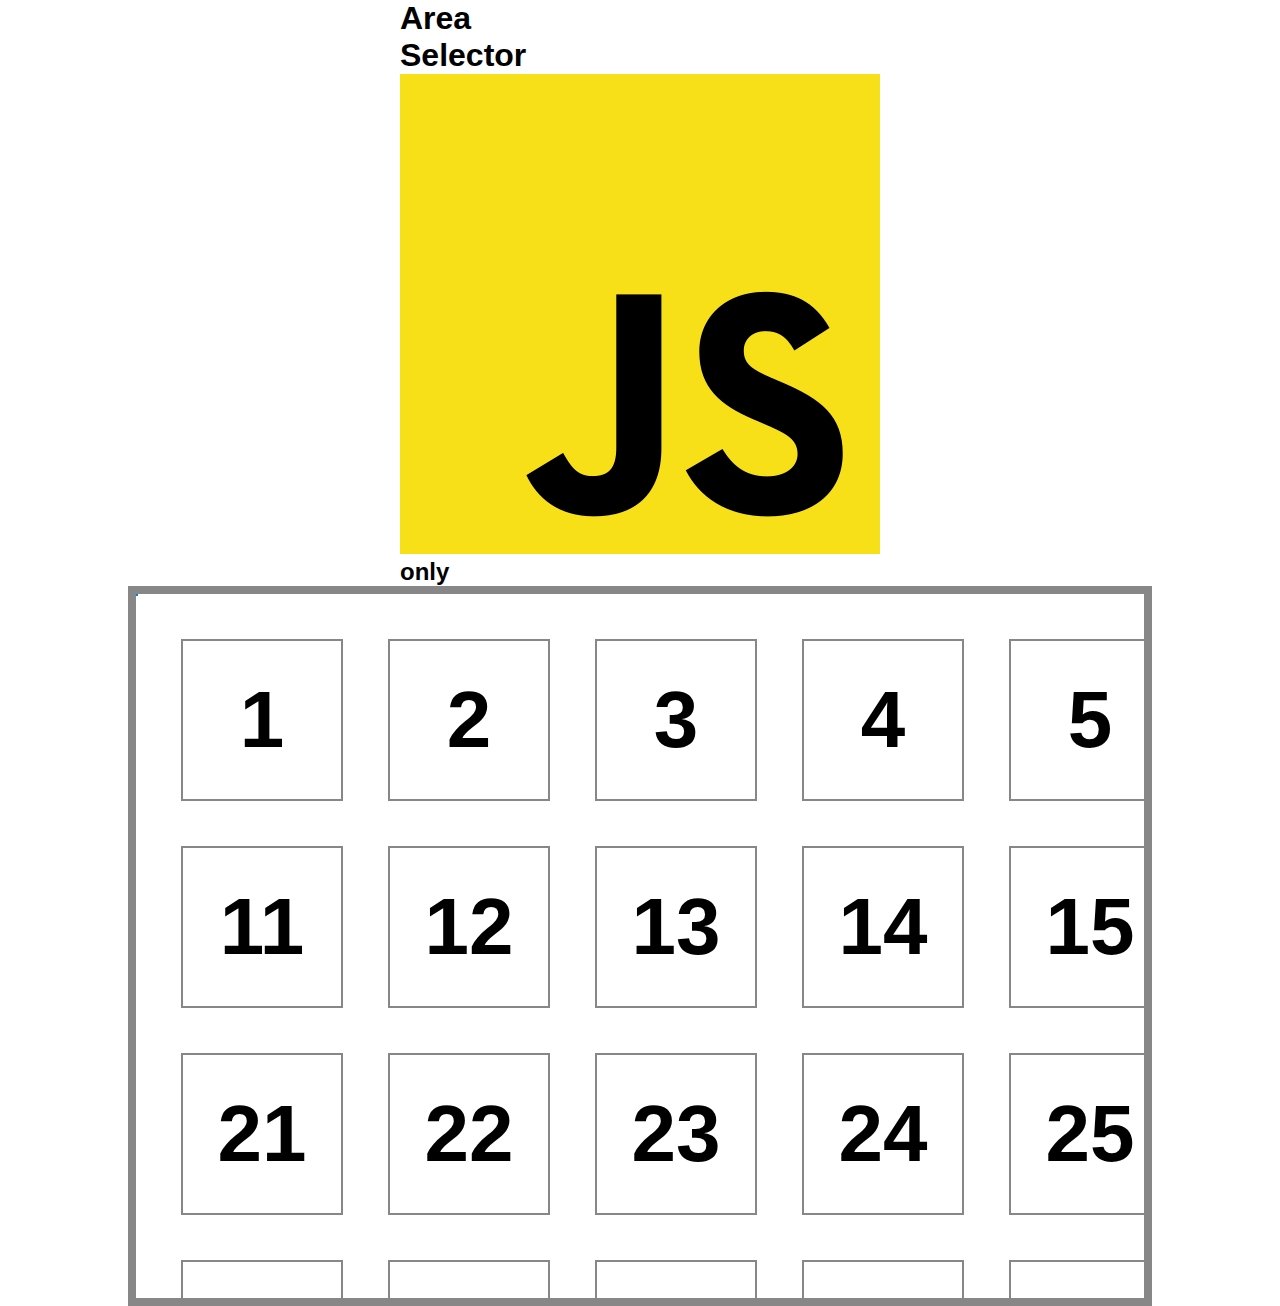
<file: index.html>
<!DOCTYPE html>
<html lang="en">

<head>
  <meta charset="UTF-8">
  <meta http-equiv="X-UA-Compatible" content="IE=edge">
  <meta name="viewport" content="width=device-width, initial-scale=1.0">
  <title>Area Selector</title>
  <link rel="stylesheet" href="./style.css">
</head>

<body>

  <div id="title">
    <h1>Area</h1>
    <h1>Selector</h1>
    <div id="jsOnly">
      <img src='./js.png' />
      <h2>only</h2>
    </div>
  </div>

  <div id="grid">
    <div class="item" data-id="1">1</div>
    <div class="item" data-id="2">2</div>
    <div class="item" data-id="3">3</div>
    <div class="item" data-id="4">4</div>
    <div class="item" data-id="5">5</div>
    <div class="item" data-id="6">6</div>
    <div class="item" data-id="7">7</div>
    <div class="item" data-id="8">8</div>
    <div class="item" data-id="9">9</div>
    <div class="item" data-id="10">10</div>
    <div class="item" data-id="11">11</div>
    <div class="item" data-id="12">12</div>
    <div class="item" data-id="13">13</div>
    <div class="item" data-id="14">14</div>
    <div class="item" data-id="15">15</div>
    <div class="item" data-id="16">16</div>
    <div class="item" data-id="17">17</div>
    <div class="item" data-id="18">18</div>
    <div class="item" data-id="19">19</div>
    <div class="item" data-id="20">20</div>
    <div class="item" data-id="21">21</div>
    <div class="item" data-id="22">22</div>
    <div class="item" data-id="23">23</div>
    <div class="item" data-id="24">24</div>
    <div class="item" data-id="25">25</div>
    <div class="item" data-id="26">26</div>
    <div class="item" data-id="27">27</div>
    <div class="item" data-id="28">28</div>
    <div class="item" data-id="29">29</div>
    <div class="item" data-id="30">30</div>
    <div class="item" data-id="31">31</div>
    <div class="item" data-id="32">32</div>
    <div class="item" data-id="33">33</div>
    <div class="item" data-id="34">34</div>
    <div class="item" data-id="35">35</div>
    <div class="item" data-id="36">36</div>
    <div class="item" data-id="37">37</div>
    <div class="item" data-id="38">38</div>
    <div class="item" data-id="39">39</div>
    <div class="item" data-id="40">40</div>
    <div class="item" data-id="41">41</div>
    <div class="item" data-id="42">42</div>
    <div class="item" data-id="43">43</div>
    <div class="item" data-id="44">44</div>
    <div class="item" data-id="45">45</div>
    <div class="item" data-id="46">46</div>
    <div class="item" data-id="47">47</div>
    <div class="item" data-id="48">48</div>
    <div class="item" data-id="49">49</div>
    <div class="item" data-id="50">50</div>
    <div class="item" data-id="51">51</div>
    <div class="item" data-id="52">52</div>
    <div class="item" data-id="53">53</div>
    <div class="item" data-id="54">54</div>
    <div class="item" data-id="55">55</div>
    <div class="item" data-id="56">56</div>
    <div class="item" data-id="57">57</div>
    <div class="item" data-id="58">58</div>
    <div class="item" data-id="59">59</div>
    <div class="item" data-id="60">60</div>
    <div class="item" data-id="61">61</div>
    <div class="item" data-id="62">62</div>
    <div class="item" data-id="63">63</div>
    <div class="item" data-id="64">64</div>
    <div class="item" data-id="65">65</div>
    <div class="item" data-id="66">66</div>
    <div class="item" data-id="67">67</div>
    <div class="item" data-id="68">68</div>
    <div class="item" data-id="69">69</div>
    <div class="item" data-id="70">70</div>
    <div class="item" data-id="71">71</div>
    <div class="item" data-id="72">72</div>
    <div class="item" data-id="73">73</div>
    <div class="item" data-id="74">74</div>
    <div class="item" data-id="75">75</div>
    <div class="item" data-id="76">76</div>
    <div class="item" data-id="77">77</div>
    <div class="item" data-id="78">78</div>
    <div class="item" data-id="79">79</div>
    <div class="item" data-id="80">80</div>
    <div class="item" data-id="81">81</div>
    <div class="item" data-id="82">82</div>
    <div class="item" data-id="83">83</div>
    <div class="item" data-id="84">84</div>
    <div class="item" data-id="85">85</div>
    <div class="item" data-id="86">86</div>
    <div class="item" data-id="87">87</div>
    <div class="item" data-id="88">88</div>
    <div class="item" data-id="89">89</div>
    <div class="item" data-id="90">90</div>
    <div class="item" data-id="91">91</div>
    <div class="item" data-id="92">92</div>
    <div class="item" data-id="93">93</div>
    <div class="item" data-id="94">94</div>
    <div class="item" data-id="95">95</div>
    <div class="item" data-id="96">96</div>
    <div class="item" data-id="97">97</div>
    <div class="item" data-id="98">98</div>
    <div class="item" data-id="99">99</div>
    <div class="item" data-id="100">100</div>
  </div>

  <script src="./AreaSelector.js"></script>
  <script src="./script.js"></script>

</body>

</html>
</file>
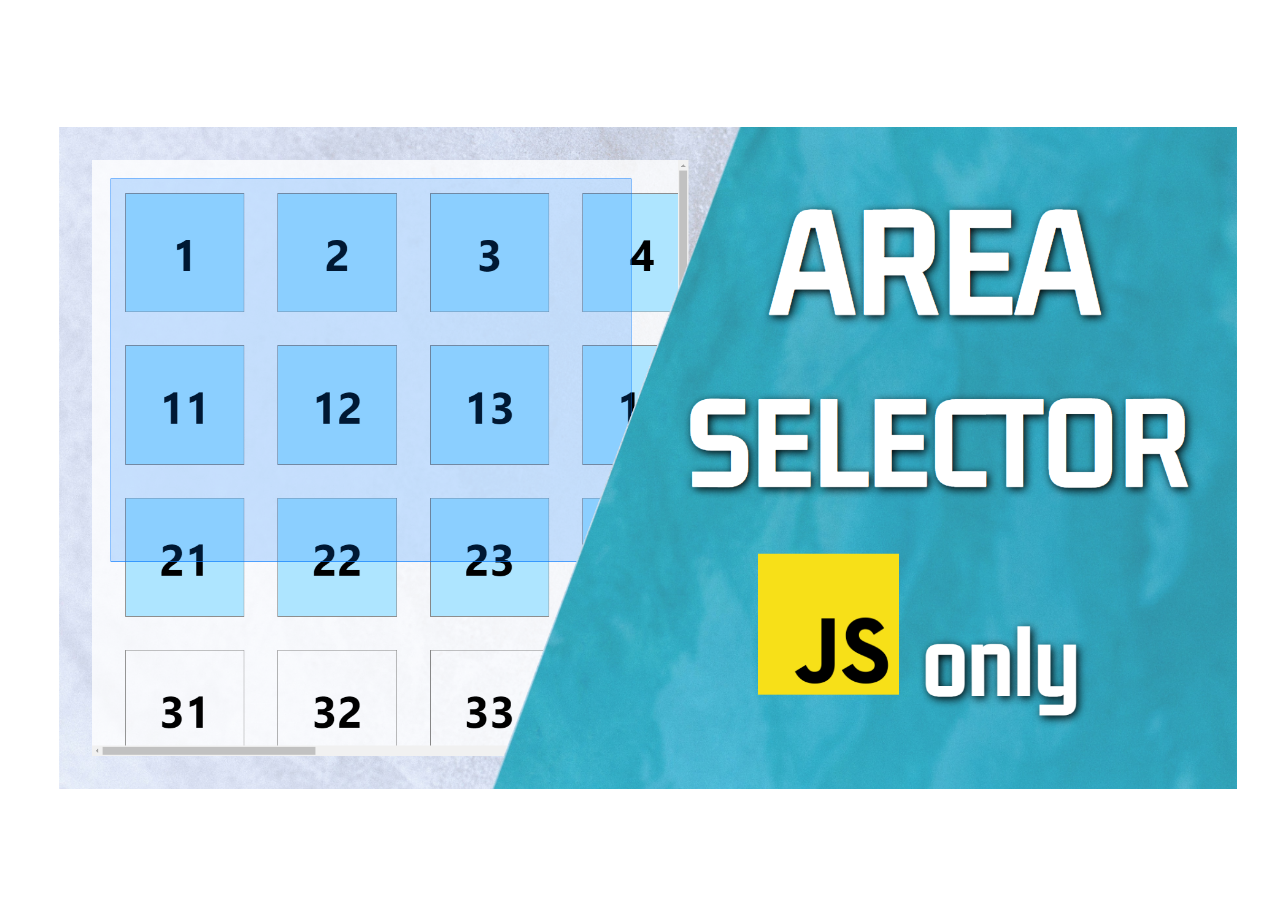
<file: index2.html>
<!DOCTYPE html>
<html lang="en">

<head>
  <meta charset="UTF-8">
  <meta http-equiv="X-UA-Compatible" content="IE=edge">
  <meta name="viewport" content="width=device-width, initial-scale=1.0">
  <title>Document</title>
  <style>
    body {
      width: 100vw;
      height: 100vh;
      display: grid;
      place-items: center;
      overflow: hidden;
    }

    img {
      width: 92vw;
      height: auto;
    }
  </style>
</head>

<body>
  <img src="./cover.png" alt="">
</body>

</html>
</file>
<file: style.css>
* {
  margin: 0;
  padding: 0;
  box-sizing: border-box;
  font-family: "Segoe UI", Tahoma, Geneva, Verdana, sans-serif;
}

body {
  width: 100vw;
  height: 100vh;
  overflow: hidden;
  display: grid;
  place-items: center;
}

#grid {
  width: 80vw;
  height: 80vh;
  display: grid;
  grid-template-columns: repeat(10, 1fr);
  gap: 5vh;
  padding: 5vh;
  border: 8px solid #878787;
  overflow: auto;
}

.item {
  width: 18vh;
  height: 18vh;
  display: grid;
  place-items: center;
  font-size: 80px;
  font-weight: bold;
  border: 2px solid #878787;
  user-select: none;
}

.item[data-selected="true"] {
  background-color: rgb(174, 229, 255);
}
</file>
